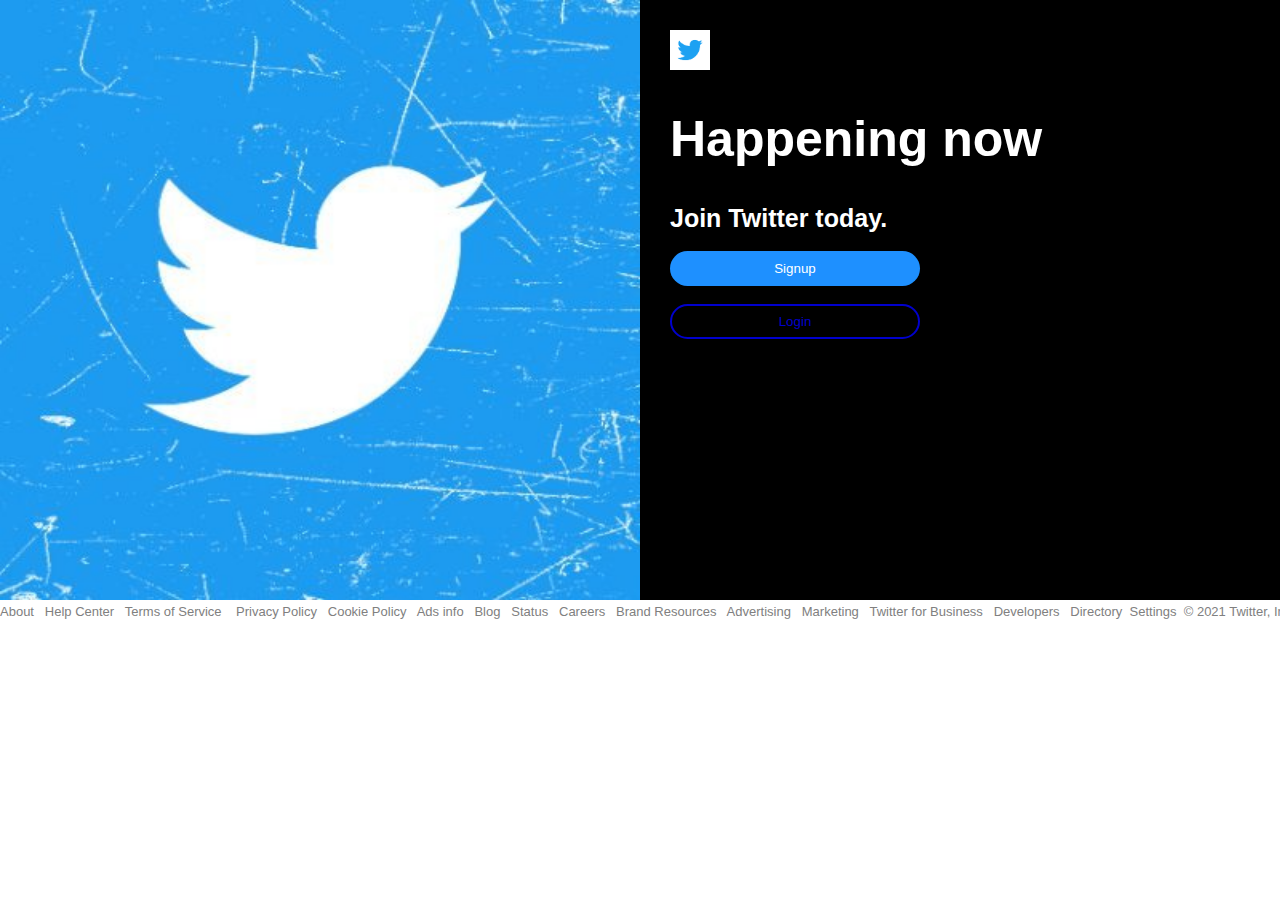
<file: index.html>
<!DOCTYPE html>
<html lang="en">
<head>
    <meta charset="UTF-8">
    <meta http-equiv="X-UA-Compatible" content="IE=edge">
    <meta name="viewport" content="width=device-width, initial-scale=1.0">
    <title>Document</title>
    <link rel="stylesheet" href="main.css">
</head>
<body>
    <img src="twitter.jpg" alt="twitter image" width="50%" height="600px"/>
    <div class="fifth">
        <img  src="bird.png" alt="twitter image" width="40" height="40px"/>
        <br/>
        <br/>
        <br/>
        <h1 class="first"><b>Happening now</b></h1><br/>
        <br/>
        <p class="second"><b> Join Twitter today.</b></p><br/>
        <button class="third">Signup</button><br/>
        <br/>
        <button class="fourth">Login</button>
    </div>
     <pre class="twi3">About   Help Center   Terms of Service    Privacy Policy   Cookie Policy   Ads info   Blog   Status   Careers   Brand Resources   Advertising   Marketing   Twitter for Business   Developers   Directory  Settings  © 2021 Twitter, Inc</pre>
</body>

</html>
</file>
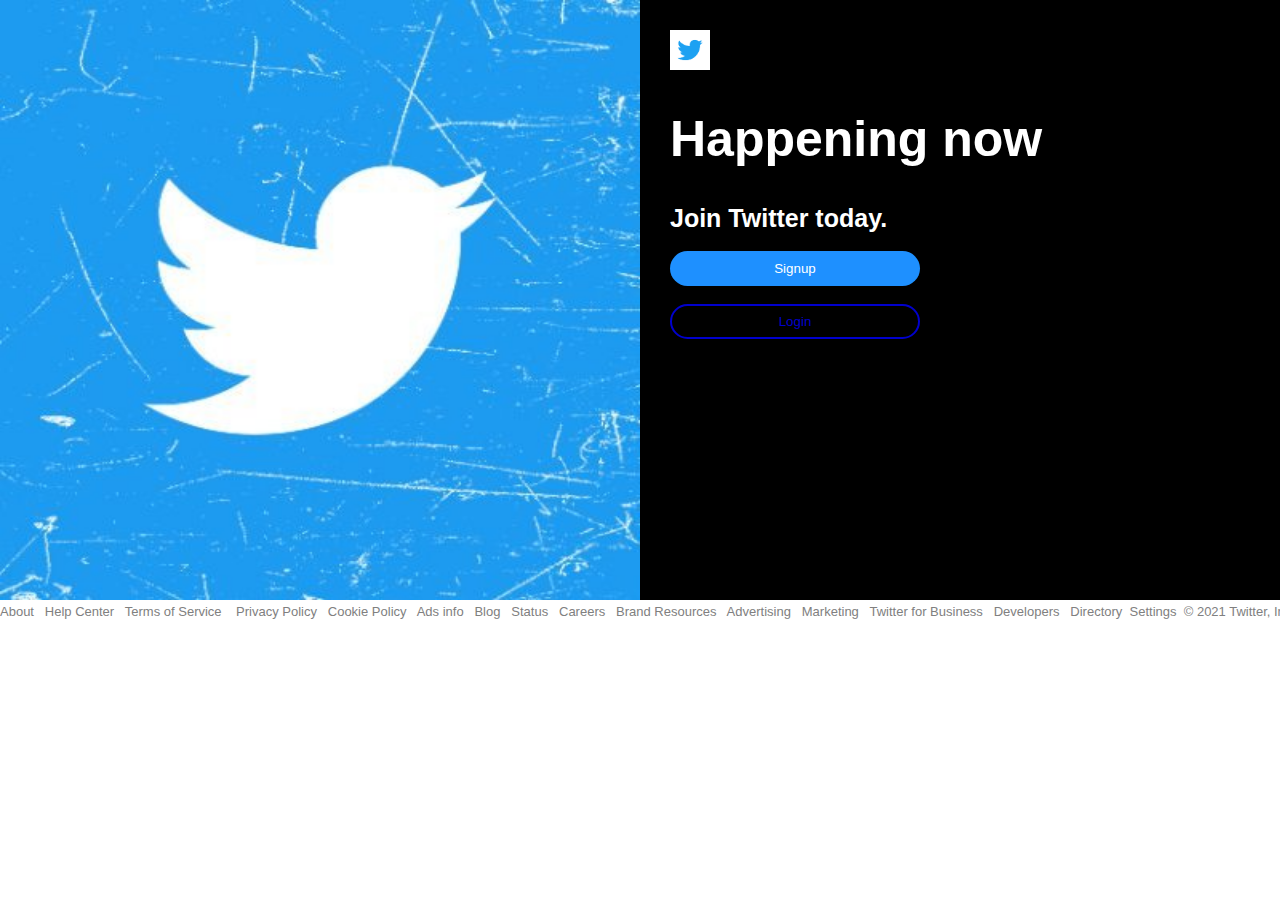
<file: twit.html>
<!DOCTYPE html>
<html lang="en">
<head>
    <meta charset="UTF-8">
    <meta http-equiv="X-UA-Compatible" content="IE=edge">
    <meta name="viewport" content="width=device-width, initial-scale=1.0">
    <title>Document</title>
    <link rel="stylesheet" href="twit.css">
</head>
<body>
    <img src="twitter.jpg" alt="twitter image" width="50%" height="600px"/>
    <div class="fifth">
        <img  src="bird.png" alt="twitter image" width="40" height="40px"/>
        <br/>
        <br/>
        <br/>
        <h1 class="first"><b>Happening now</b></h1><br/>
        <br/>
        <p class="second"><b> Join Twitter today.</b></p><br/>
        <button class="third">Signup</button><br/>
        <br/>
        <button class="fourth">Login</button>
    </div>
     <pre class="twi3">About   Help Center   Terms of Service    Privacy Policy   Cookie Policy   Ads info   Blog   Status   Careers   Brand Resources   Advertising   Marketing   Twitter for Business   Developers   Directory  Settings  © 2021 Twitter, Inc</pre>
</body>

</html>
</file>
<file: main.css>
*{
    
    margin: 0px;
    border: 50%;
    box-sizing:border-box;
  
}
.first{
    color:white;
    font-size:50px;
    font-family: sans-serif;

    
}
.second{
    color: white;
    font-size: 25px;
    font-family: sans-serif;
}
.third{
    color:white;
    background-color:dodgerblue;
    width: 250px;
    height: 35px;
    border-radius: 25px;
    border: 1px;
}
.fourth{
    color:mediumblue;
    width: 250px;
    height: 35px;
    border:2px solid mediumblue;
    border-radius: 25px;
    background-color: black;
}
.fifth{
    padding: 30px;
    float: right;
    width: 50%;
    height: 600px;
    background-color: black;

}
.twi3{
    color:grey;
    font-size:small;
    font-family: Verdana, Geneva, Tahoma, sans-serif;
}
</file>
<file: twit.css>
*{
    
    margin: 0px;
    border: 50%;
    box-sizing:border-box;
  
}
.first{
    color:white;
    font-size:50px;
    font-family: sans-serif;

    
}
.second{
    color: white;
    font-size: 25px;
    font-family: sans-serif;
}
.third{
    color:white;
    background-color:dodgerblue;
    width: 250px;
    height: 35px;
    border-radius: 25px;
    border: 1px;
}
.fourth{
    color:mediumblue;
    width: 250px;
    height: 35px;
    border:2px solid mediumblue;
    border-radius: 25px;
    background-color: black;
}
.fifth{
    padding: 30px;
    float: right;
    width: 50%;
    height: 600px;
    background-color: black;

}
.twi3{
    color:grey;
    font-size:small;
    font-family: Verdana, Geneva, Tahoma, sans-serif;
}
</file>
